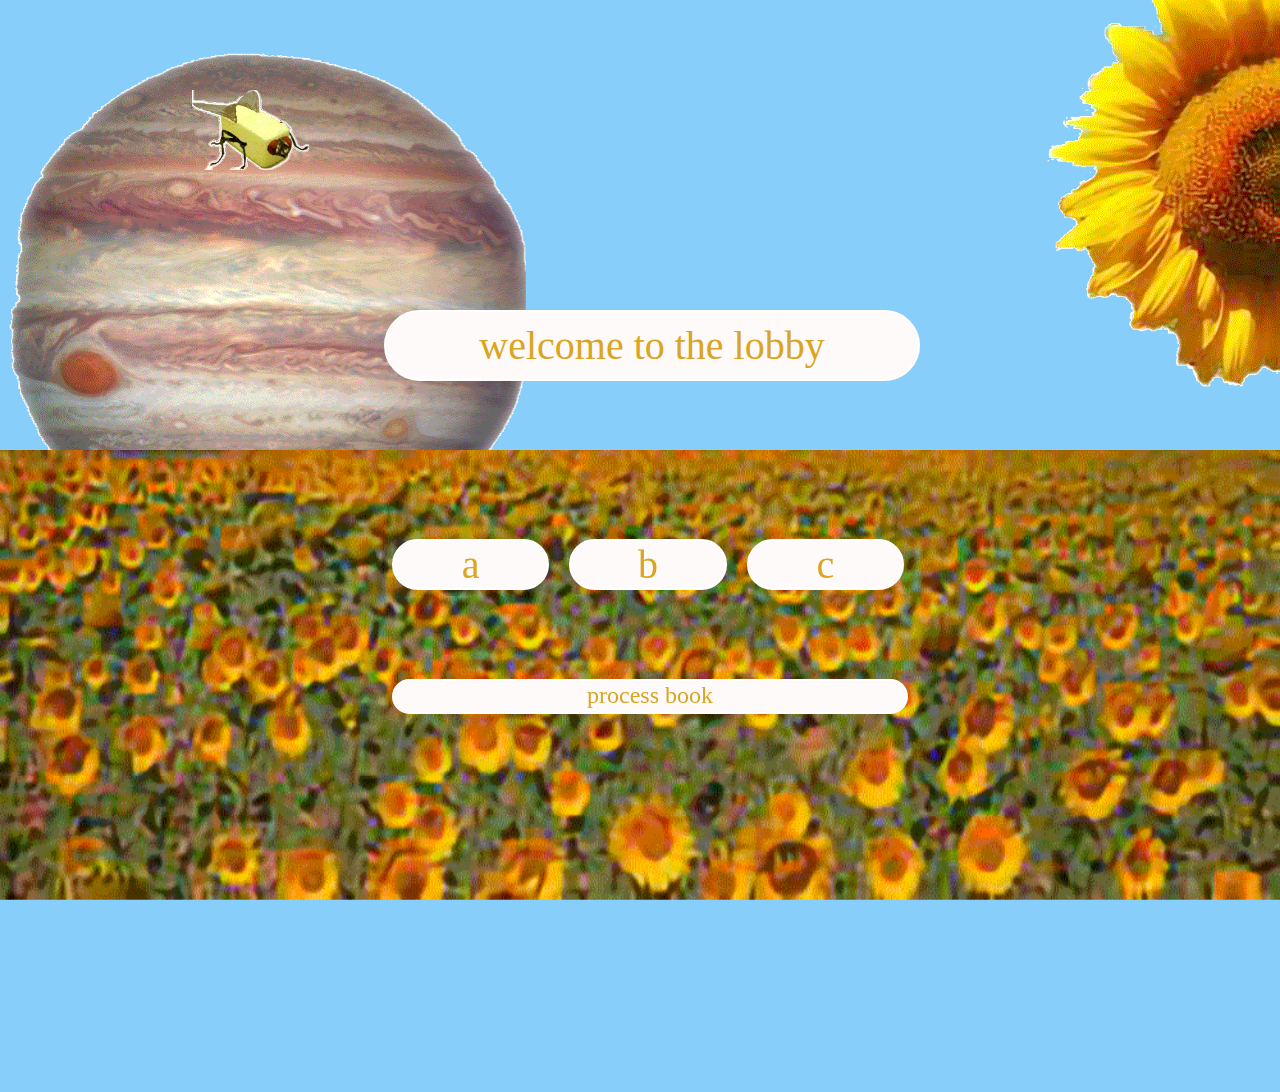
<file: index.html>
<!DOCTYPE html>
<html>
    
<head>
    <title>net art</title>
    <style> 
        html, body {width: 100%; height: 100%;}
        
        p {text-align: center; 
        background-color: snow;
        color: goldenrod;
        font-size: 30pt;
        border: 2px white solid;
        border-radius: 40px;}
        
        a:hover {
        text-decoration: none;
        color: goldenrod;}
        
        a:visited {
        text-decoration: none;
        color: goldenrod;}
        
        a:link {
        text-decoration: none;
        color: goldenrod;}
        
        a:active {
        text-decoration: none;
        color: goldenrod;}
        
    </style>
    
</head>
    
<body style="background-color: lightskyblue;">

        <img style="position: absolute; top: 0px; right: 0px; z-index: 3;" src="images/flower.gif" height=400px>
        <img style="position: fixed; top: 10%; left: 15%; z-index: 4;" src="images/fly.gif" height=80px>
        <img style="position: fixed; top: 50px; z-index: 1;" src="images/jupiter.gif" height=500px>
        <img style="position: absolute; left:0; bottom: 0px; width: 100%; height: 50%; z-index: 2;" src="images/field.gif">    
    
    <div style="margin-top: 15%; 
                height: 60px;">
        <p style="width:40%; 
                margin-left: 30%;
                position: fixed;
                top: 30%;
                left: 0;
                padding: 10px;
                z-index: 5;">welcome to the lobby</p></div>

    <div style="width:40%; 
                justify-content: space-between;
                display: inline-flex; 
                position: fixed;
                bottom: 30%; 
                margin-left: 30%; z-index: 5;">
        <p style="width:40%; height: 40%; 
                  background-color: snow;">
                        <a href="alarms.html" target="_blank">a</a></p>
        <p style="width:40%; height: 40%;
                  background-color: snow; margin-left: 20px; margin-right: 20px;">
                        <a href="binary.html" target="_blank">b</a></p>
        <p style="width:40%; height: 40%;
                  background-color: snow;">
                        <a href="clocks.html" target="_blank">c</a></p>
    </div>
    
        <div style="margin-bottom: 15%; 
                height: 60px;">
        <p style="width:40%; 
                  height:30px;
                  font-size: 18pt;
                margin-left: 30%;
                position: fixed;
                bottom: 18%;
                padding-top: 1px;
                z-index: 5;">
            <a href="processtitle.html" target="_blank">process book</a></p></div>
    
    </body></html>
</file>
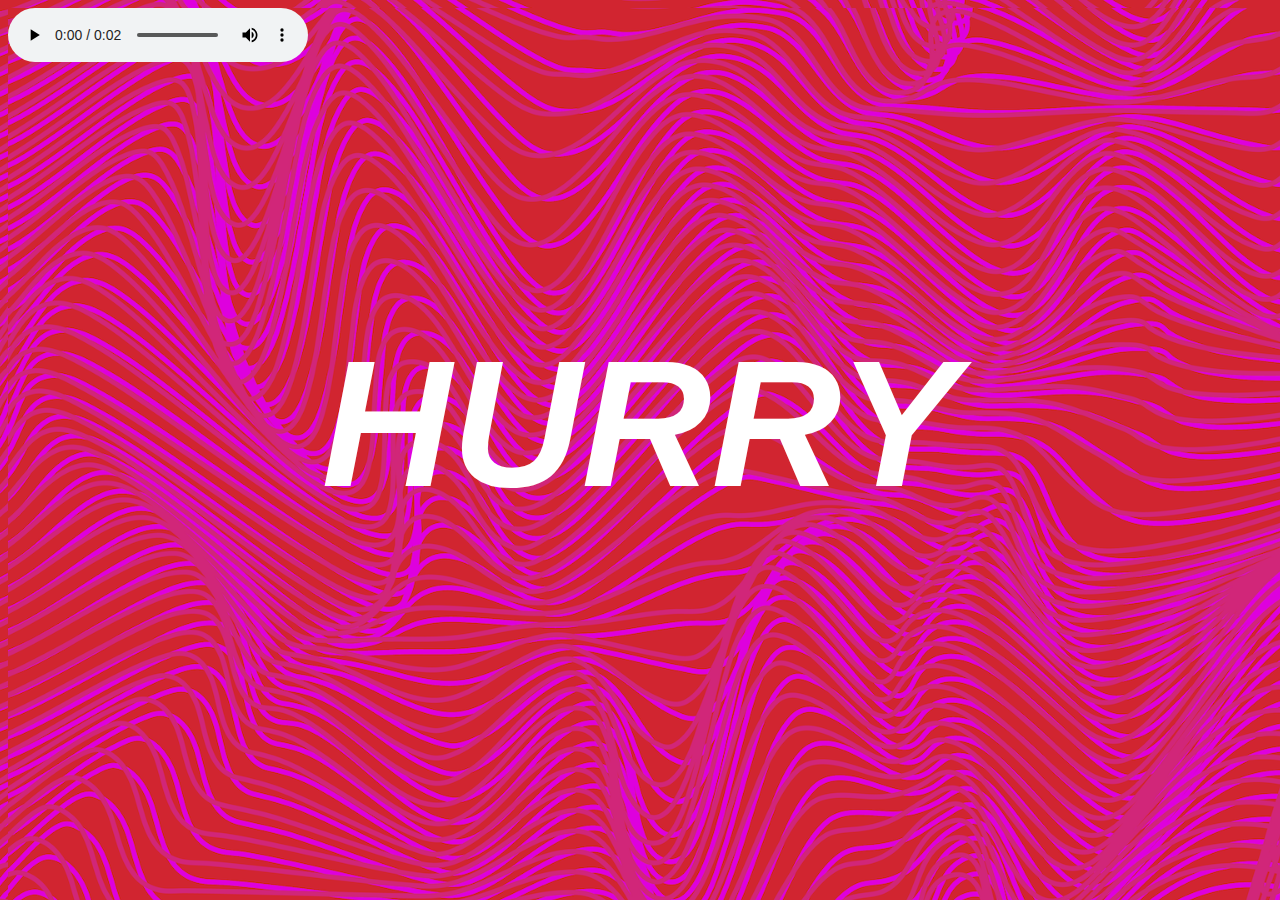
<file: alarms.html>
<!DOCTYPE html>
<html>

<head>
    <title>you chose 'a'</title>
    <style>
        html,
        body {
            width: 100%;
            height: 100%;
            background-image: url(images/waves.png);
            background-repeat: no-repeat;
            background-size: cover;
            position: fixed;
            top: 0;}
        
        div {width: 90%; height: 90%; position: fixed; top: 10%; left: 5%}
    </style>
</head>

<body>
        <script src="https://cdnjs.cloudflare.com/ajax/libs/jquery/3.3.1/jquery.min.js"></script>
    <audio id="audio" controls autoplay loop>
          <source src="alarm.mp3"/>
        </audio>
    
    <div id="div4">
        
    <h1 style="color:white; font-family: sans-serif; font-style: oblique; font-size: 180px; text-align: center; margin-top: 20%">HURRY</h1>


<script>
    var audio = $("#audio")[0];
    $("#div4").mouseenter(function() {
    audio.play();
     audio.loop = true;
    });
    $("#div4").mouseleave(function() {
    audio.pause();
    });
</script> 

 </div>
</body>

</html>
</file>
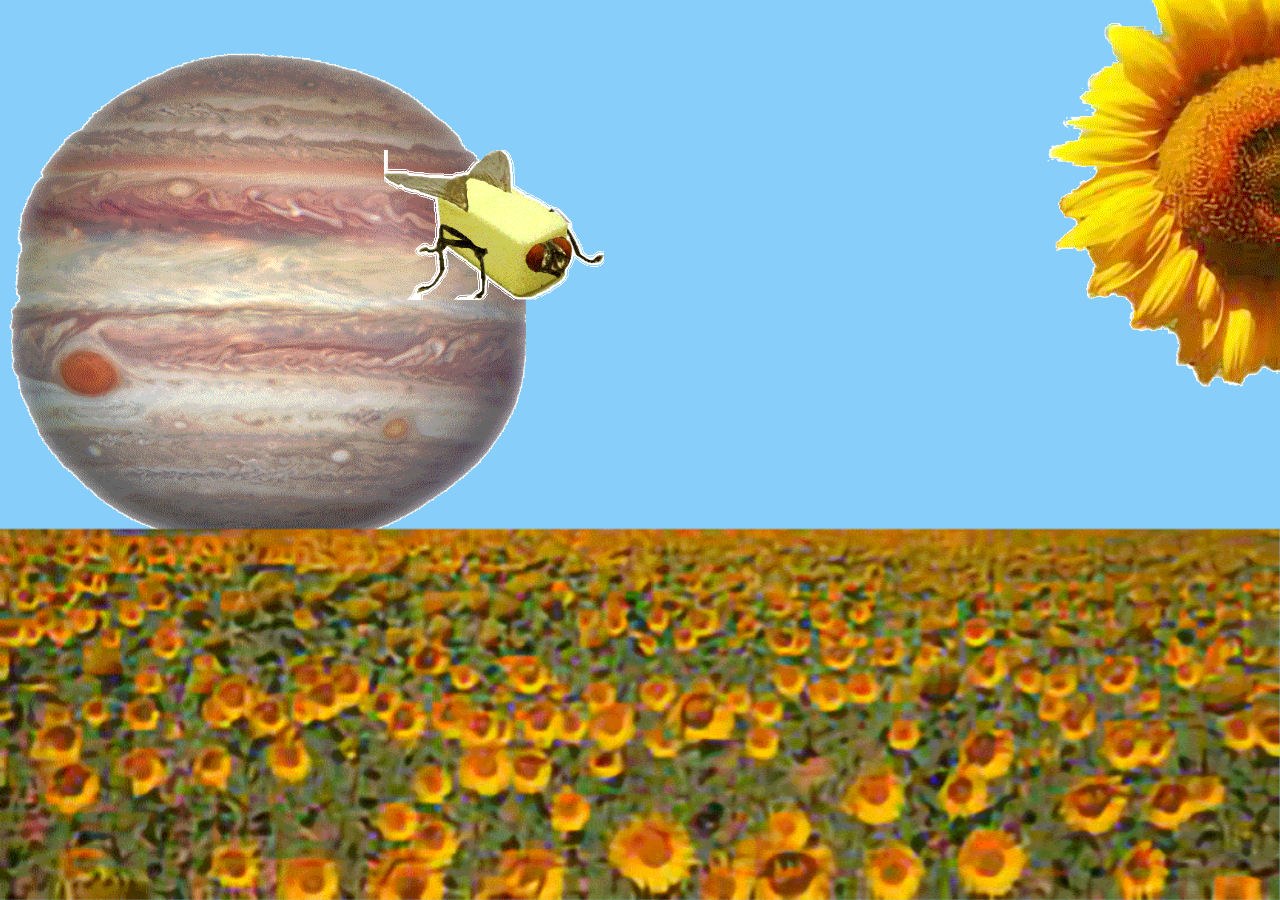
<file: field.html>
<!DOCTYPE html>
<html>
    
<head>
    <title>net art</title>
</head>
    
    <body style="background-color: lightskyblue;">
<img style="position: absolute; top: 0px; right: 0px; z-index: 3;" src="images/flower.gif" height=400px>
<img style="position: fixed; top: 150px; right: 30%; left: 30%; z-index: 4;" src="images/fly.gif" height=150px>
<img style="position: fixed; top: 50px; z-index: 1;" src="images/jupiter.gif" height=500px>
<img style="position: absolute; left:0; bottom: 0px; width: 100%; z-index: 2;" src="images/field.gif">    
    
    
    
    
    
    
    
    </body>
</file>
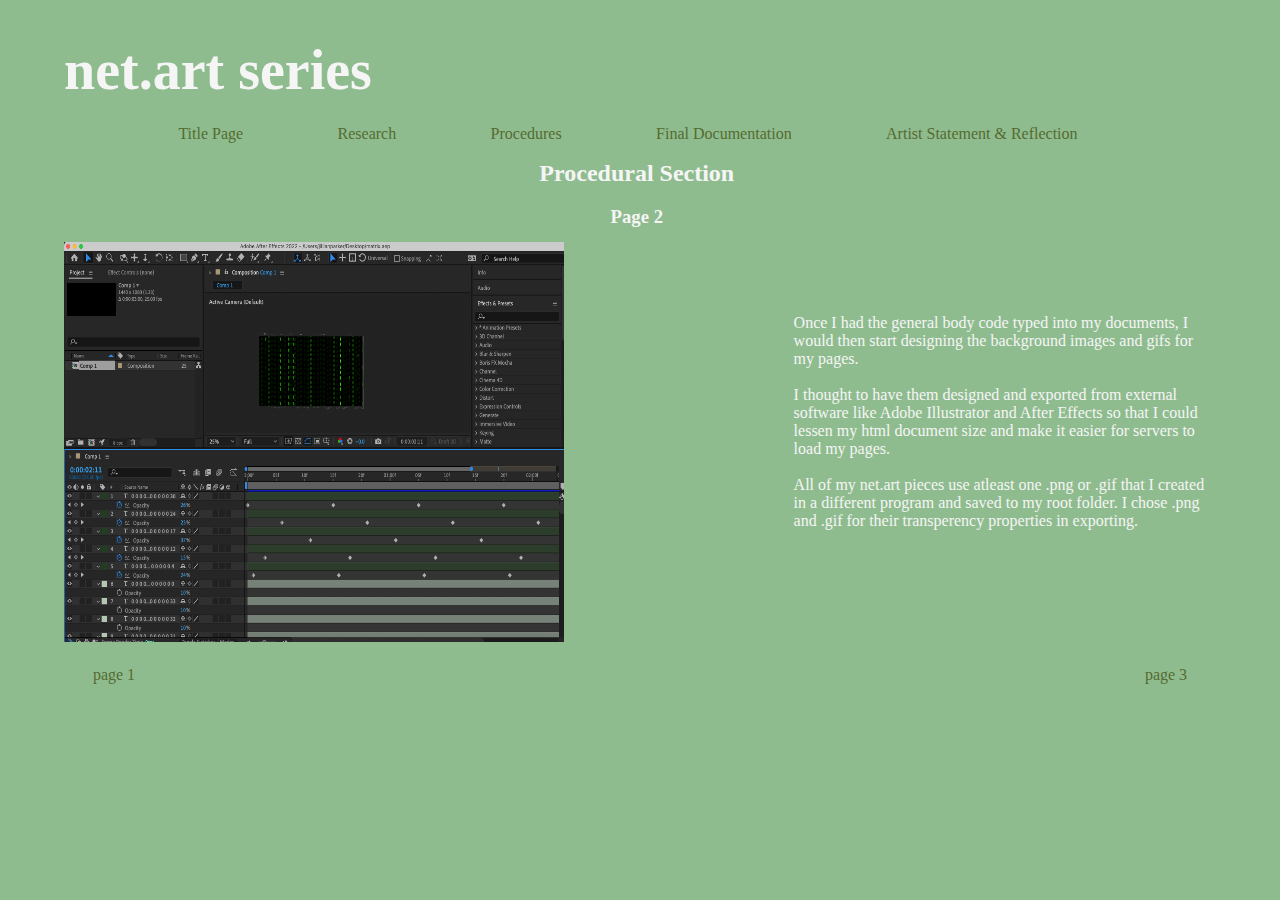
<file: procedure2.html>
<!DOCTYPE html>
<html lang="eng">

<head>
    <meta charset="utf-8">
    <meta name="description" content="">
    <meta name="viewport" content="width=device-width, initial-scale=1">
    <title>Process Book</title>
    
    <style>
        
        
    </style>
    <link rel="stylesheet" href="pbstyle.css">

</head>
<body>
        <div id="projecttitle">
            <h1 style="text-decoration: none; color:whitesmoke;">net.art series</h1>
        </div>
        <br>
        <div id="navigation">
            <a href="processtitle.html">Title Page</a>
            <a href="processresearch.html">Research</a>
            <a href="processprocedure.html">Procedures</a>
            <a href="index.html" target="_blank">Final Documentation</a>
            <a href="processfinal.html">Artist Statement &#38; Reflection</a>
        </div>
       
<! –– research page info ––>
<br>
    <div id="section"><h2>Procedural Section</h2>
    <h3>Page 2</h3></div>
    
<div id="imgsupport"><img src="images/process2.png" height="400px" width="500px"></div>
<br>
        <div id="research"> 
            <br><br><br><br>
            Once I had the general body code typed into my documents, I would then start designing the background images and gifs for my pages. 
            <br> <br> I thought to have them designed and exported from external software like Adobe Illustrator and After Effects so that I could lessen my html document size and make it easier for servers to load my pages.
            <br> <br> All of my net.art pieces use atleast one .png or .gif that I created in a different program and saved to my root folder. I chose .png and .gif for their transperency properties in exporting.
        </div>
   
    <div id="prev1"><p><a href="processprocedure.html">page 1</a></p></div> 
    
    <div id="next1"><p><a href="procedure3.html">page 3</a></p></div>
        

</body>

</html>
</file>
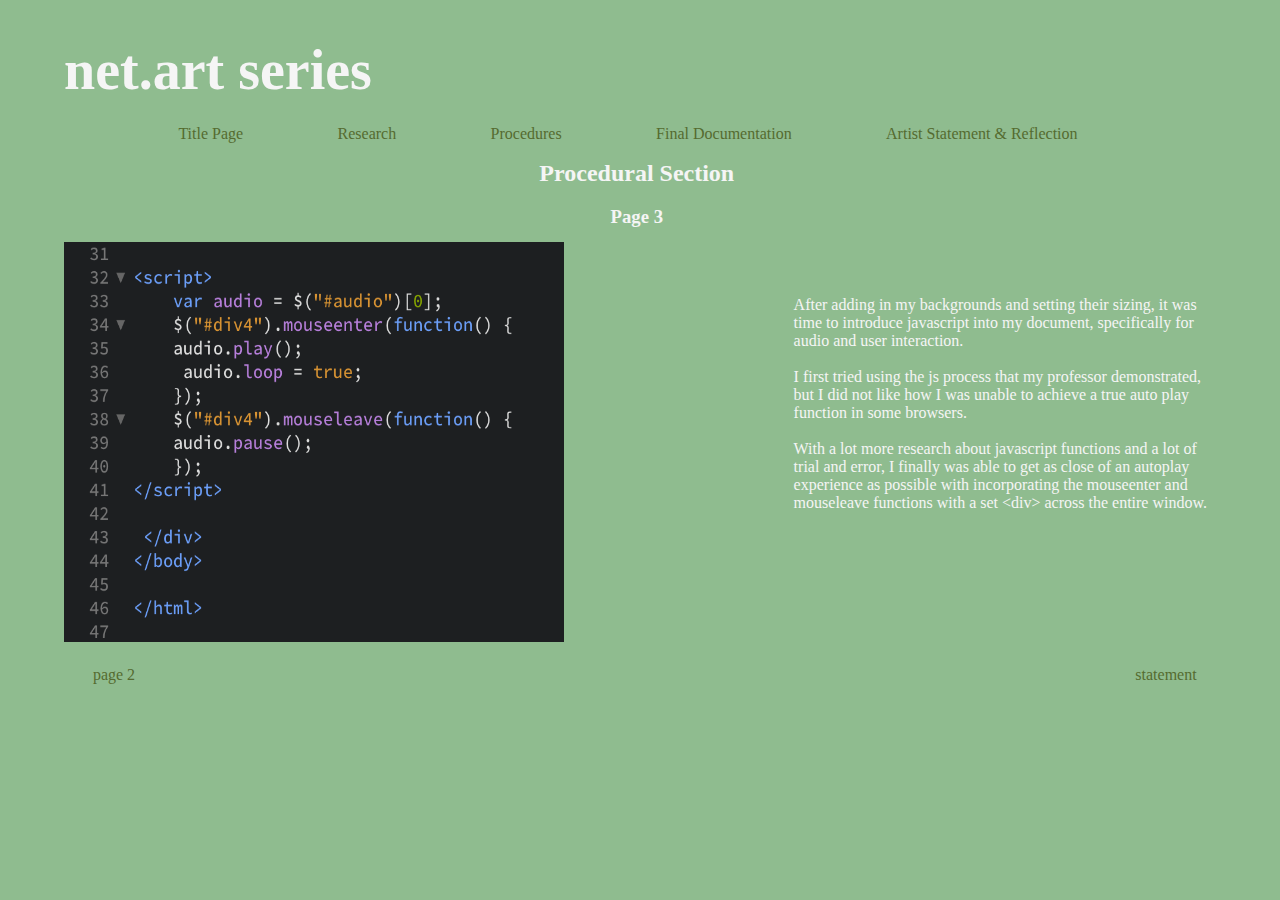
<file: procedure3.html>
<!DOCTYPE html>
<html lang="eng">

<head>
    <meta charset="utf-8">
    <meta name="description" content="">
    <meta name="viewport" content="width=device-width, initial-scale=1">
    <title>Process Book</title>
    
    <style>
        
        
    </style>
    <link rel="stylesheet" href="pbstyle.css">

</head>
<body>
        <div id="projecttitle">
            <h1 style="text-decoration: none; color:whitesmoke;">net.art series</h1>
        </div>
        <br>
        <div id="navigation">
            <a href="processtitle.html">Title Page</a>
            <a href="processresearch.html">Research</a>
            <a href="processprocedure.html">Procedures</a>
            <a href="index.html" target="_blank">Final Documentation</a>
            <a href="processfinal.html">Artist Statement &#38; Reflection</a>
        </div>
       
<! –– research page info ––>
<br>
    <div id="section"><h2>Procedural Section</h2>
    <h3>Page 3</h3></div>
    
<div id="imgsupport"><img src="images/process3.png" height="400px" width="500px"></div>
<br>
        <div id="research"> 
            <br><br><br>
            After adding in my backgrounds and setting their sizing, it was time to introduce javascript into my document, specifically for audio and user interaction. 
            <br> <br> I first tried using the js process that my professor demonstrated, but I did not like how I was unable to achieve a true auto play function in some browsers.
            <br> <br> With a lot more research about javascript functions and a lot of trial and error, I finally was able to get as close of an autoplay experience as possible with incorporating the mouseenter and mouseleave functions with a set &#60;div&#62; across the entire window.
        </div>
   
    <div id="prev1"><p><a href="procedure2.html">page 2</a></p></div> 
    
    <div id="next1"><p><a href="processfinal.html">statement</a></p></div>
        

</body>

</html>
</file>
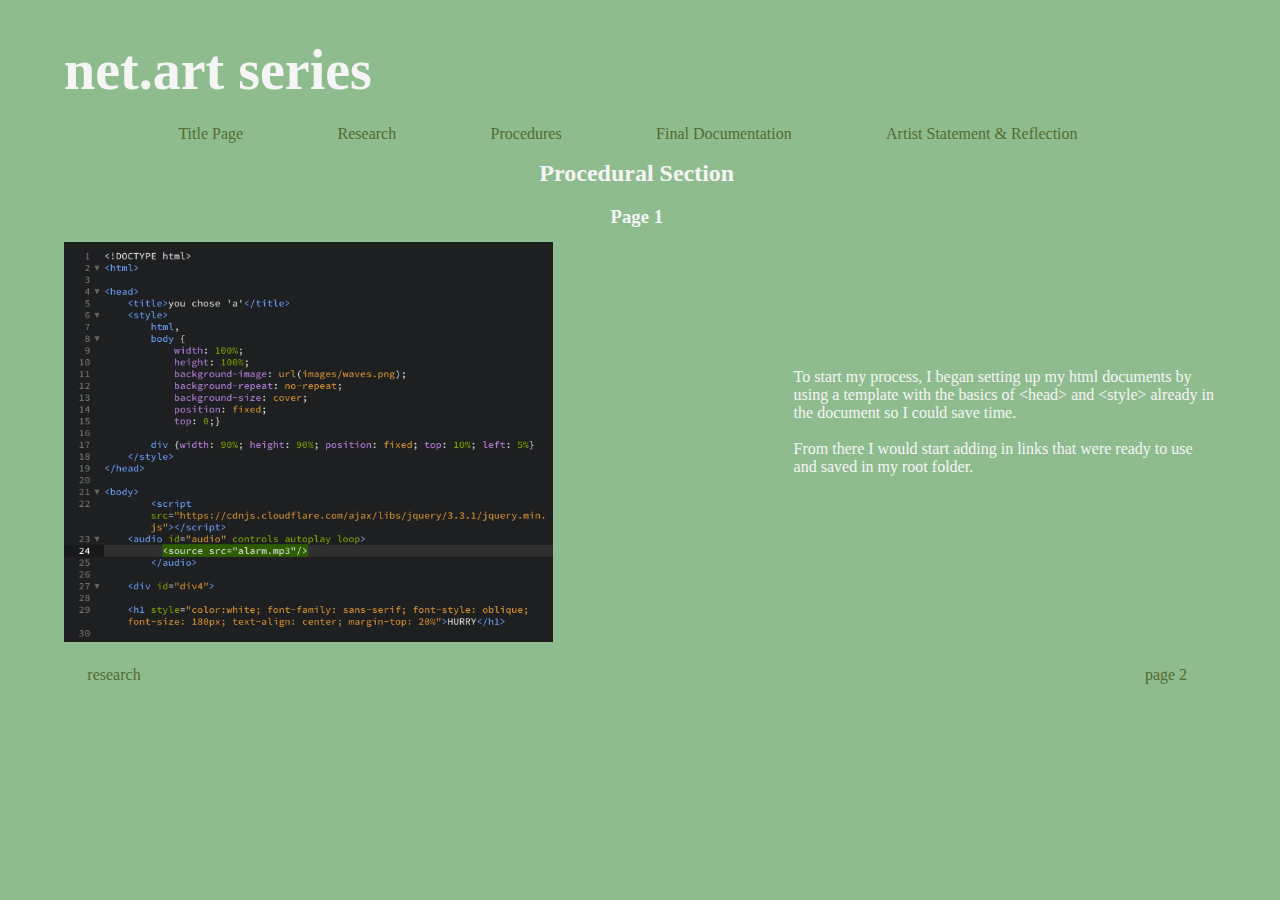
<file: processprocedure.html>
<!DOCTYPE html>
<html lang="eng">

<head>
    <meta charset="utf-8">
    <meta name="description" content="">
    <meta name="viewport" content="width=device-width, initial-scale=1">
    <title>Process Book</title>
     
    <style>
        
        
    </style>
    <link rel="stylesheet" href="pbstyle.css">

</head>
<body>
        <div id="projecttitle">
            <h1 style="text-decoration: none; color:whitesmoke;">net.art series</h1>
        </div>
        <br>
        <div id="navigation">
            <a href="processtitle.html">Title Page</a>
            <a href="processresearch.html">Research</a>
            <a href="processprocedure.html">Procedures</a>
            <a href="index.html" target="_blank">Final Documentation</a>
            <a href="processfinal.html">Artist Statement &#38; Reflection</a>
        </div>
       
<! –– research page info ––>
<br>
    <div id="section"><h2>Procedural Section</h2>
    <h3>Page 1</h3></div>
    
        <div id="imgsupport"><img src="images/process1.png" height="400px"></div>
<br>
        <div id="research"> 
            <br><br><br><br><br><br><br>
            To start my process, I began setting up my html documents by using a template with the basics of &#60;head&#62; and &#60;style&#62; already in the document so I could save time.
    <br> <br> From there I would start adding in links that were ready to use and saved in my root folder. </div>
   
    <div id="prev1"><p><a href="research3.html">research</a></p></div> 
    
    <div id="next1"><p><a href="procedure2.html">page 2</a></p></div>
        

</body>

</html>
</file>
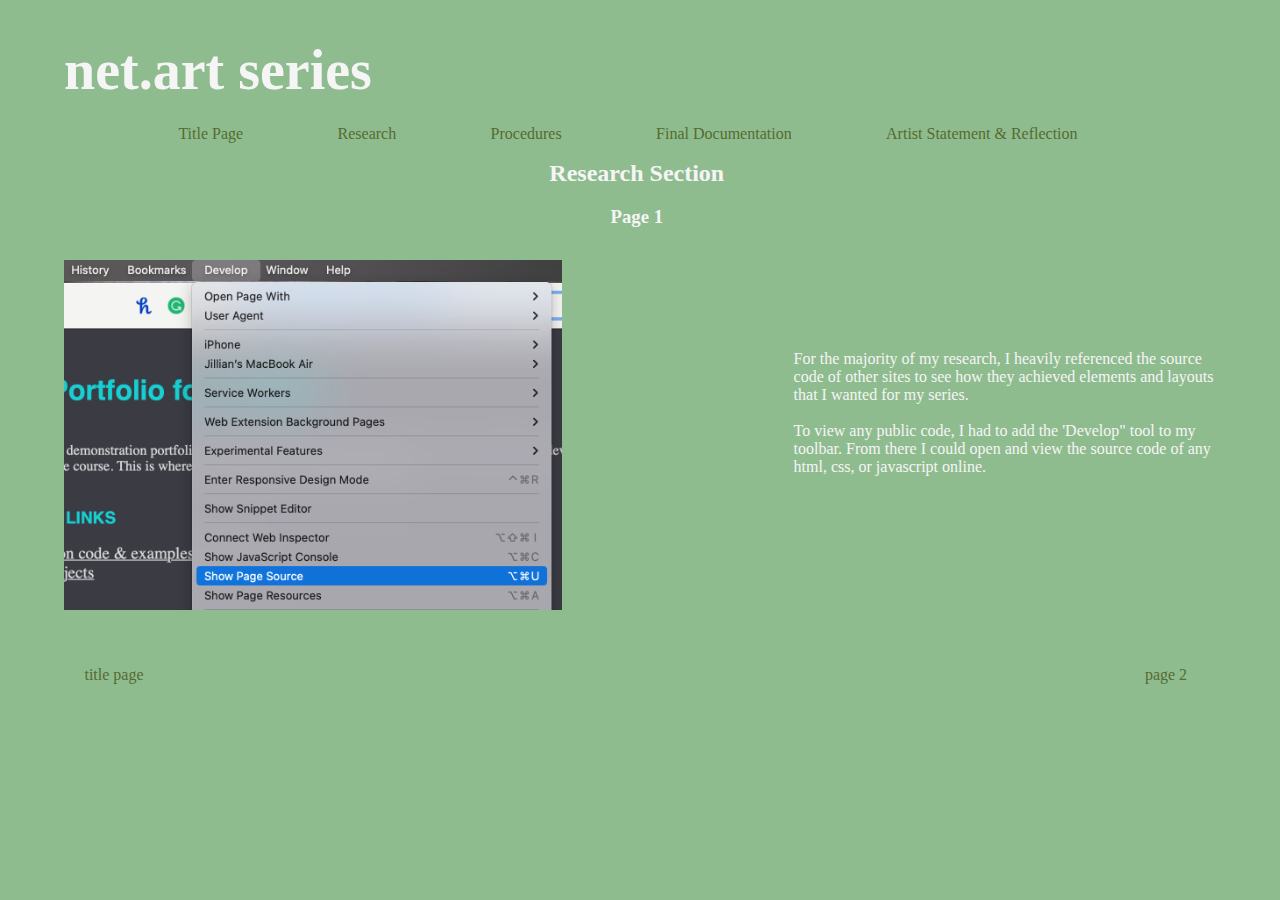
<file: processresearch.html>
<!DOCTYPE html>
<html lang="eng">

<head>
    <meta charset="utf-8">
    <meta name="description" content="">
    <meta name="viewport" content="width=device-width, initial-scale=1">
    <title>Process Book</title>
    
    <style>
        
        
    </style>
    <link rel="stylesheet" href="pbstyle.css">

</head>
<body>
        <div id="projecttitle">
            <h1 style="text-decoration: none; color:whitesmoke;">net.art series</h1>
        </div>
        <br>
        <div id="navigation">
            <a href="processtitle.html">Title Page</a>
            <a href="processresearch.html">Research</a>
            <a href="processprocedure.html">Procedures</a>
            <a href="index.html" target="_blank">Final Documentation</a>
            <a href="processfinal.html">Artist Statement &#38; Reflection</a>
        </div>
       
<! –– research page info ––>
<br>
    <div id="section"><h2>Research Section</h2>
    <h3>Page 1</h3></div>
    
        <div id="develop"><br><img src="images/research1.png" height="350px" ></div>
<br>
        <div id="research"> 
            <br><br><br><br><br><br>
            For the majority of my research, I heavily referenced the source code of other sites to see how they achieved elements and layouts that I wanted for my series. 
    <br> <br> To view any public code, I had to add the 'Develop" tool to my toolbar. From there I could open and view the source code of any html, css, or javascript online. </div>
   

    <div id="next1"><p><a href="research2.html">page 2</a></p></div>
    
    <div id="prev1"><p><a href="processtitle.html">title page</a></p></div> 
        

</body>

</html>
</file>
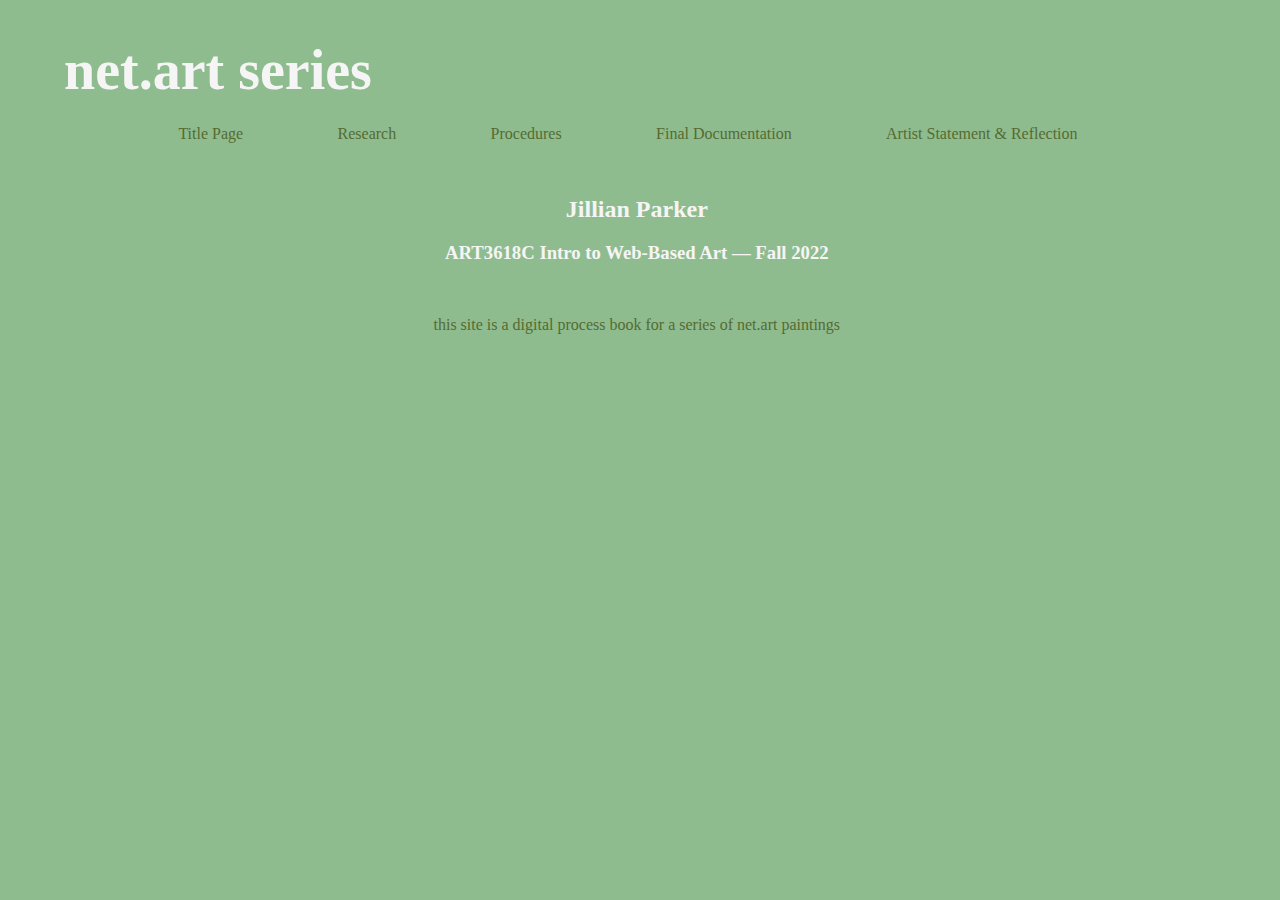
<file: processtitle.html>
<!DOCTYPE html>
<html lang="eng">

<head>
    <meta charset="utf-8">
    <meta name="description" content="">
    <meta name="viewport" content="width=device-width, initial-scale=1">
    <title>Process Book</title>
    
    <style>
        
        
    </style>
    <link rel="stylesheet" href="pbstyle.css">

</head>
<body>
        <div id="projecttitle">
            <h1 style="text-decoration: none; color:whitesmoke;">net.art series</h1>
        </div>
        <br>
        <div id="navigation">
            <a href="processtitle.html">Title Page</a>
            <a href="processresearch.html">Research</a>
            <a href="processprocedure.html">Procedures</a>
            <a href="index.html" target="_blank">Final Documentation</a>
            <a href="processfinal.html">Artist Statement &#38; Reflection</a>
        </div>
       
<! –– title page info ––>
<br>
    <div id="title"><br><br><h2>Jillian Parker</h2> <h3>ART3618C Intro to Web-Based Art — Fall 2022 </h3><br><p style="color:darkolivegreen;">this site is a digital process book for a series of net.art paintings</p></div>
        

</body>

</html>
</file>
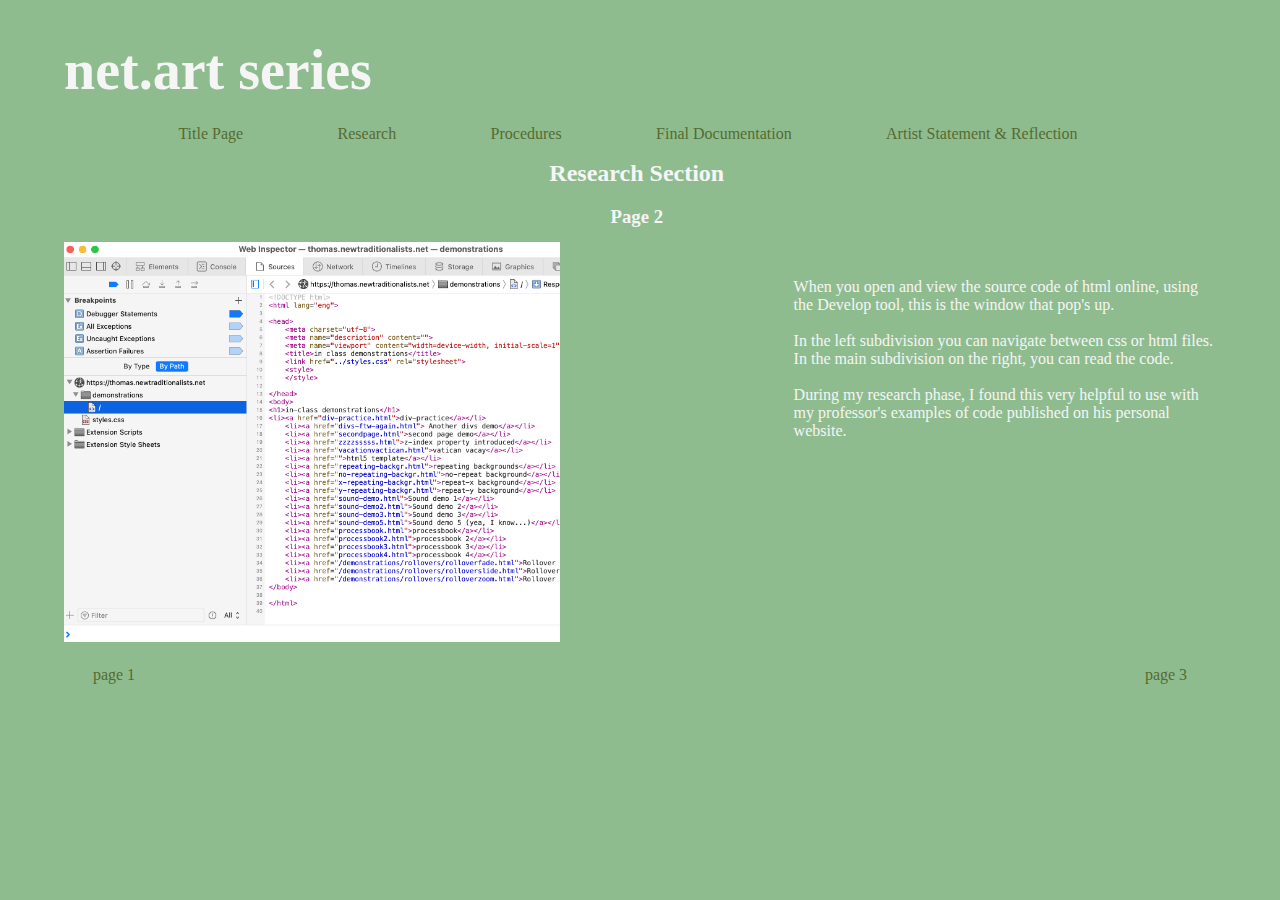
<file: research2.html>
<!DOCTYPE html>
<html lang="eng">

<head>
    <meta charset="utf-8">
    <meta name="description" content="">
    <meta name="viewport" content="width=device-width, initial-scale=1">
    <title>Process Book</title>
    
    <style>
        
        
    </style>
    <link rel="stylesheet" href="pbstyle.css">

</head>
<body>
        <div id="projecttitle">
            <h1 style="text-decoration: none; color:whitesmoke;">net.art series</h1>
        </div>
        <br>
        <div id="navigation">
            <a href="processtitle.html">Title Page</a>
            <a href="processresearch.html">Research</a>
            <a href="processprocedure.html">Procedures</a>
            <a href="index.html" target="_blank">Final Documentation</a>
            <a href="processfinal.html">Artist Statement &#38; Reflection</a>
        </div>
       
<! –– research page info ––>
<br>
    <div id="section"><h2>Research Section</h2>
    <h3>Page 2</h3></div>
    
        <div id="imgsupport"><img src="images/research2.png" height="400px"></div>
<br>
        <div id="research"> 
            <br><br>
            When you open and view the source code of html online, using the Develop tool, this is the window that pop's up.  
            <br> <br> 
            In the left subdivision you can navigate between css or html files. In the main subdivision on the right, you can read the code. <br><br>
            During my research phase, I found this very helpful to use with my professor's examples of code published on his personal website. </div>
   
    
    <div id="next1"><p><a href="research3.html">page 3</a></p></div>
    
    <div id="prev1"><p><a href="processresearch.html">page 1</a></p></div>    
        

</body>

</html>
</file>
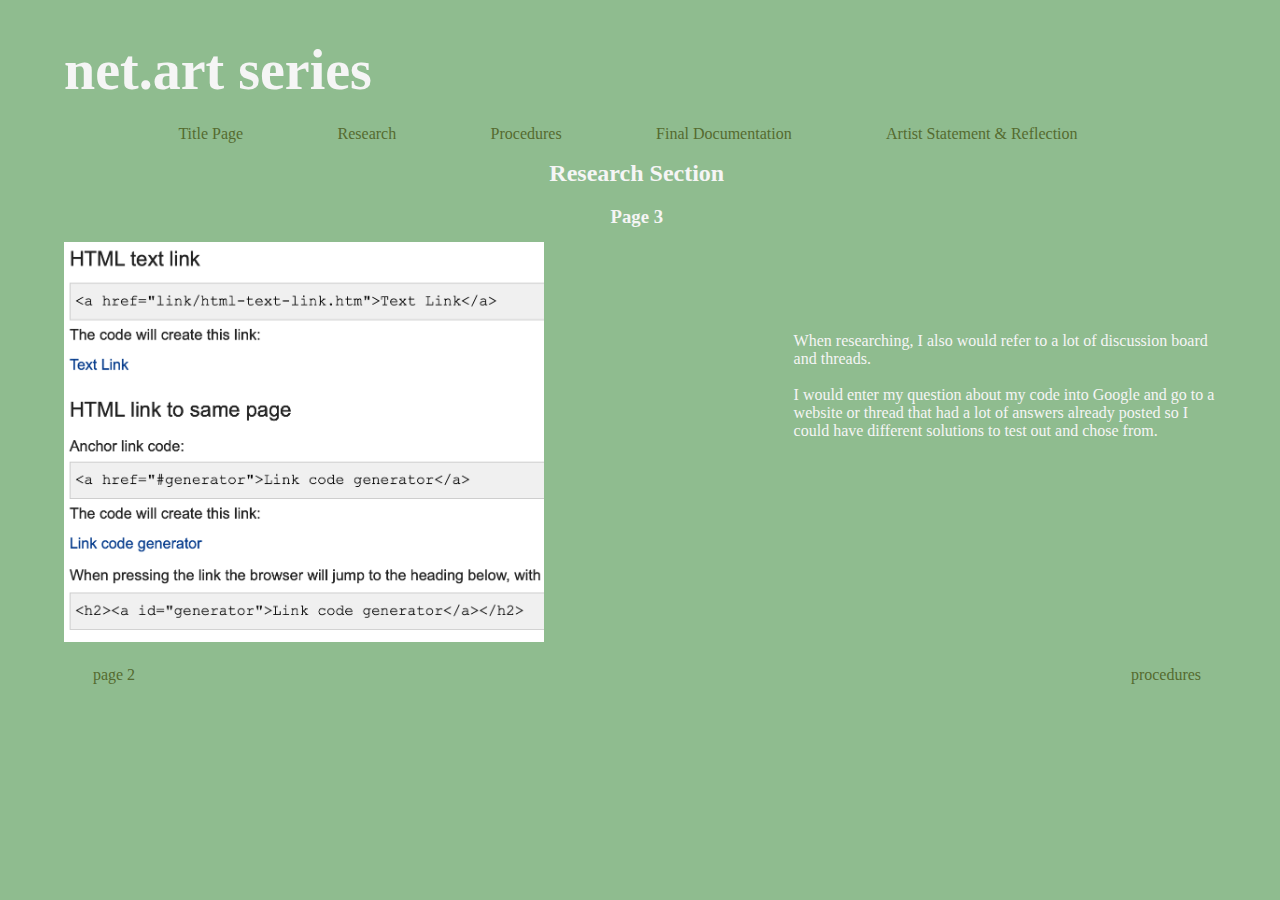
<file: research3.html>
<!DOCTYPE html>
<html lang="eng">

<head>
    <meta charset="utf-8">
    <meta name="description" content="">
    <meta name="viewport" content="width=device-width, initial-scale=1">
    <title>Process Book</title>
    
    <style>
        
        
    </style>
    <link rel="stylesheet" href="pbstyle.css">

</head>
<body>
        <div id="projecttitle">
            <h1 style="text-decoration: none; color:whitesmoke;">net.art series</h1>
        </div>
        <br>
        <div id="navigation">
            <a href="processtitle.html">Title Page</a>
            <a href="processresearch.html">Research</a>
            <a href="processprocedure.html">Procedures</a>
            <a href="index.html" target="_blank">Final Documentation</a>
            <a href="processfinal.html">Artist Statement &#38; Reflection</a>
        </div>
       
<! –– research page info ––>
<br>
    <div id="section"><h2>Research Section</h2>
    <h3>Page 3</h3></div>
    
        <div id="imgsupport"><img src="images/research4.png" height="400px"></div>
<br>
        <div id="research"> 
            <br><br><br><br><br>
            When researching, I also would refer to a lot of discussion board and threads. <br><br> I would enter my question about my code into Google and go to a website or thread that had a lot of answers already posted so I could have different solutions to test out and chose from. </div>
   
    <div id="prev1"><p><a href="processresearch.html">page 2</a></p></div> 
    
    <div id="next1"><p><a href="processprocedure.html">procedures</a></p></div>
    
        

</body>

</html>
</file>
<file: pbstyle.css>
body {
    background-color: darkseagreen;
    color: whitesmoke;
}

a:hover, a:active, 
a:visited, a:link{
        text-decoration: none;
        color:darkolivegreen;}

#title {height: 200px;
    width: 89.5%;
    position: absolute;
    text-align: center;
    top: 160px;
    left: 5%;
    right: 5%;}

#section {height: 80px;
    width: 89.5%;
    position: absolute;
    text-align: center;
    top: 160px;
    left: 5%;
    right: 5%;}

#next{
    text-align: center;
  position: absolute;
  top: 700px;
  right: 5%;
  width: 100px;
  height: 50px;
}

#prev{
    text-align: center;
  position: absolute;
  top: 700px;
  left: 5%;
  width: 100px;
  height: 50px;
}

#next1{
    text-align: center;
  position: absolute;
  top: 650px;
  right: 5%;
  width: 100px;
  height: 50px;
}

#prev1{
    text-align: center;
  position: absolute;
  top: 650px;
  left: 5%;
  width: 100px;
  height: 50px;
}

#backtotop{
    text-align: center;
    position: fixed;
    top: 620px;
    float: right;
    background-color:rgba(255,255,255,0.9);
    right: 5%;
    width: 100px;
    height: 50px;    
}

h2{margin: 0;}

h3{ margin-top: 2pt;line-height: 40pt; margin-bottom: 2pt;}

#projecttitle {
    float:left;
    height: 100px;
    width: auto;
    position: absolute;
    top:0;
    left:5%;
    font-size: 1.75em;
}

#navigation{
    justify-content: space-evenly;
    display: inline-flex;
    height: 33px;
    width: 85%;
    padding: 15px 20px 0px;
    position: absolute;
    top: 110px;
    left: 5%;
}

#statement {
    height: 420px;
    width: 89.5%;
    position: absolute;
    top: 160px;
    left: 5%;
    right: 5%;
}

#research {float:left;
    height: 400px;
    width: 33%;
    position: absolute;
    top: 242px;
    right: 5%;
    padding-left: 10px;}

#imgsupport {    
    float:left;
    height: 400px;
    width: 55%;
    position: absolute;
    top: 242px;
    left: 5%;}

#develop {    
    height: 400px;
    width: 55%;
    position: absolute;
    top: 242px;
    left: 5%;}

#ss1 {
    justify-content: space-between;
    display: inline-flex;
    height: 200px;
    width: 89.5%;
    position: absolute;
    top: 570px;
    left: 5%;}

#reflection {
    height: 400px;
    width: 89.5%;
    position: absolute;
    top: 820px;
    left: 5%;
    right: 5%;
}

    border: 2px red solid;
</file>
